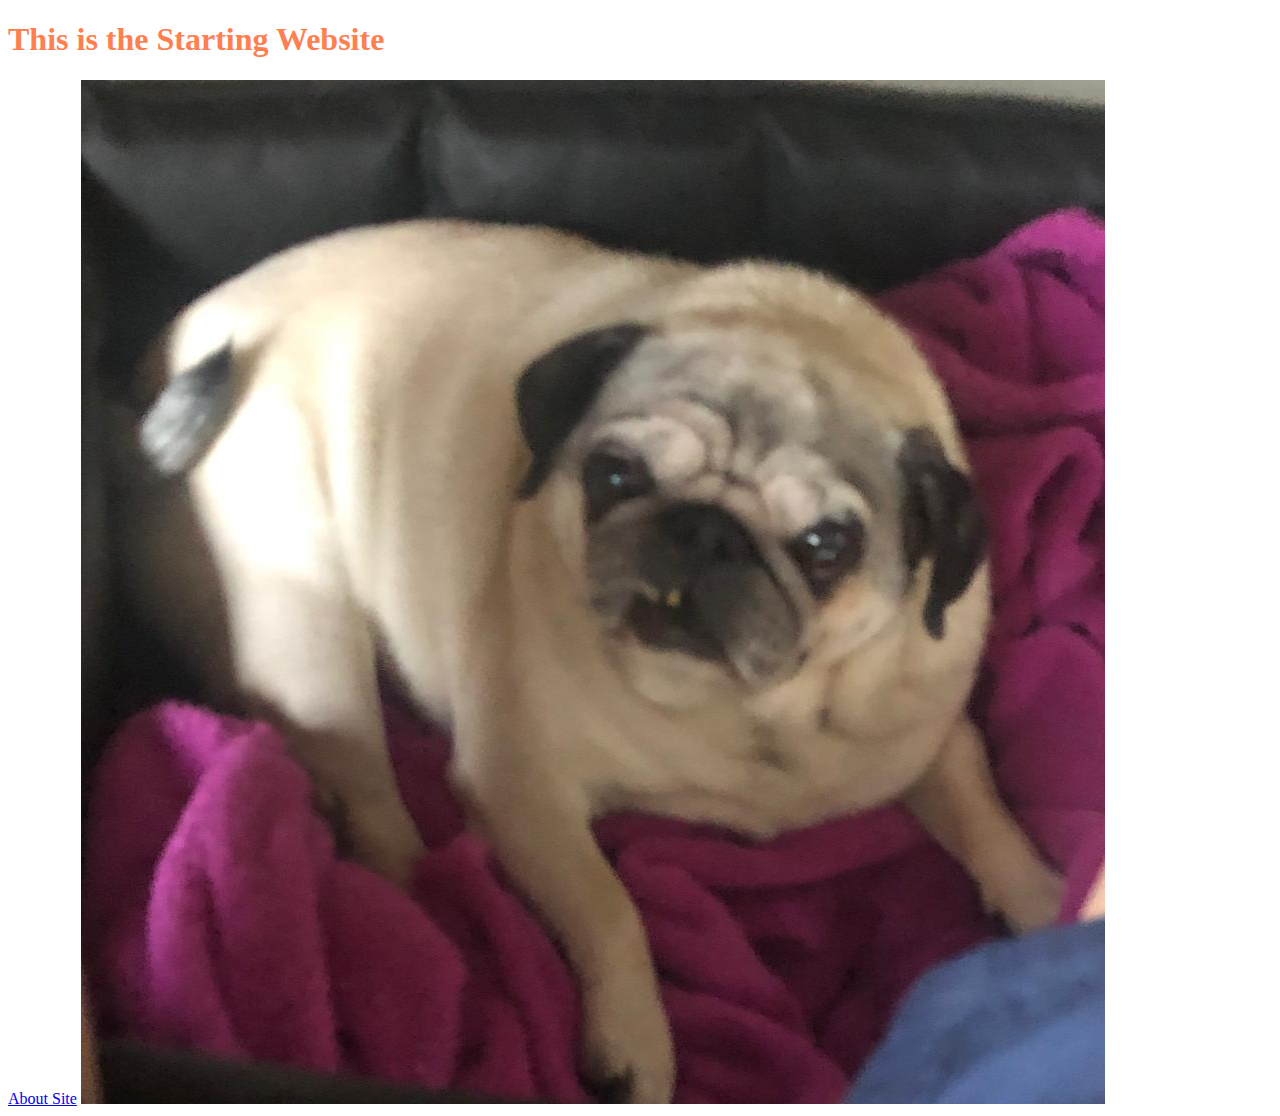
<file: Index.html>
<!DOCTYPE html>
<html lang="en">

<head>
    <meta charset="UTF-8">
    <meta http-equiv="X-UA-Compatible" content="IE=edge">
    <meta name="viewport" content="width=device-width, initial-scale=1.0">
    <title>Nelly`s Home</title>
    <link rel="stylesheet" href="Style.css">
</head>

<body>
    <h1>This is the Starting Website </h1>
    <a href="About.html">About Site</a>
    <img src="Images\Nelly lugt dich an.jpeg" alt="My Pug Nelly">
</body>

</html>
</file>
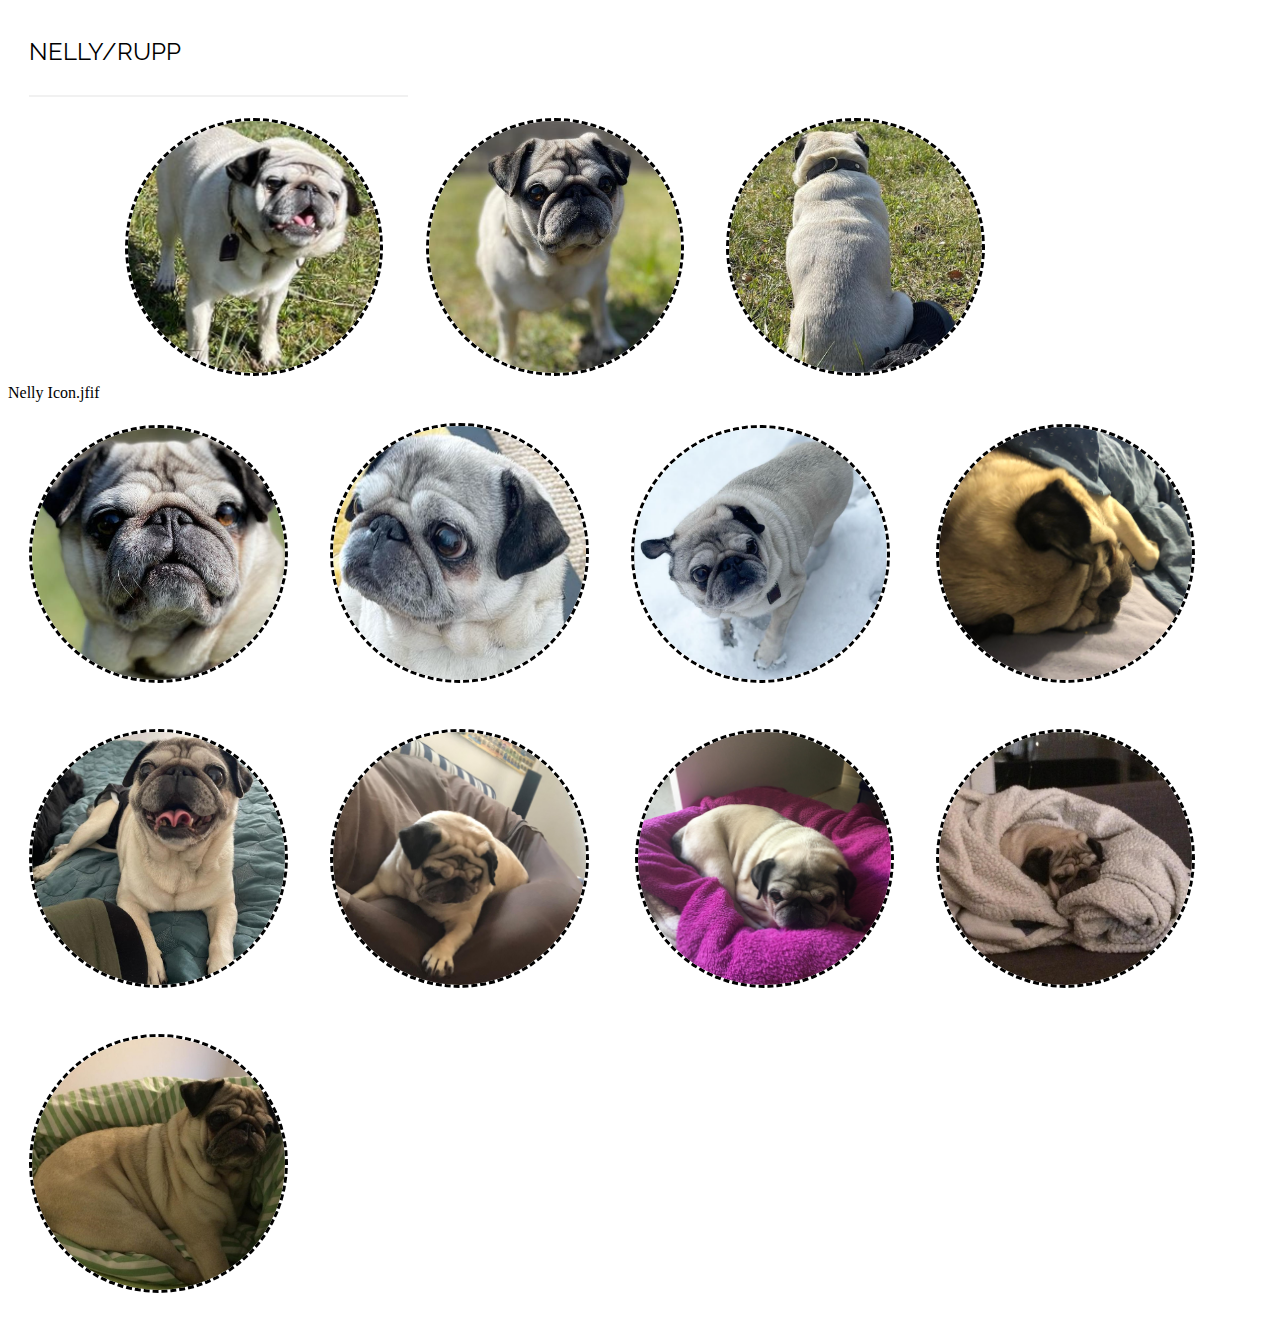
<file: index.html>
<!DOCTYPE html>
<html>

<head>
    <title>Nelly`s Home</title>
    <link href="https://fonts.googleapis.com/css2?family=Raleway:wght@800&display=swap" rel="stylesheet">
    <link rel="stylesheet" href="style.css">
    <link rel="icon" type= "image/png"href="Image/favicon.png">
   
</head>

<body>
    
    <nav>Nelly/Rupp</nav>
Nelly Icon.jfif
    <!-- Insta Nelly bilder -->
    <img src="Image/Nelly Gesicht .png"><img
        src="Image/Nelly Insta 2.png"><img
        src="Image/Nelly insta 3.png">

    
    <img src="Image/Nelly Insta 4.png"><img
        src="Image/Nelly insta 5.png"><img
        src="Image/Nelly insta 6.png">

    <!-- Nelly bett -->
    <img src="Image/Nelly auf Bett.jpeg"><img
        src="Image/Nelly Happy .jpeg"><img
        src="Image/Sitzsatz.jpeg">

    <img src="Image/Bett Nelly 1.jpeg"><img 
    src="Image/Bett Nelly 2 .jpeg"><img 
    src="Image/Bett Nelly 3.jpeg">


    <!-- All Photos Licensed Under Creative Commons 2.0 -->
    <!-- https://creativecommons.org/licenses/by/2.0/legalcode  -->

</body>

</html>
</file>
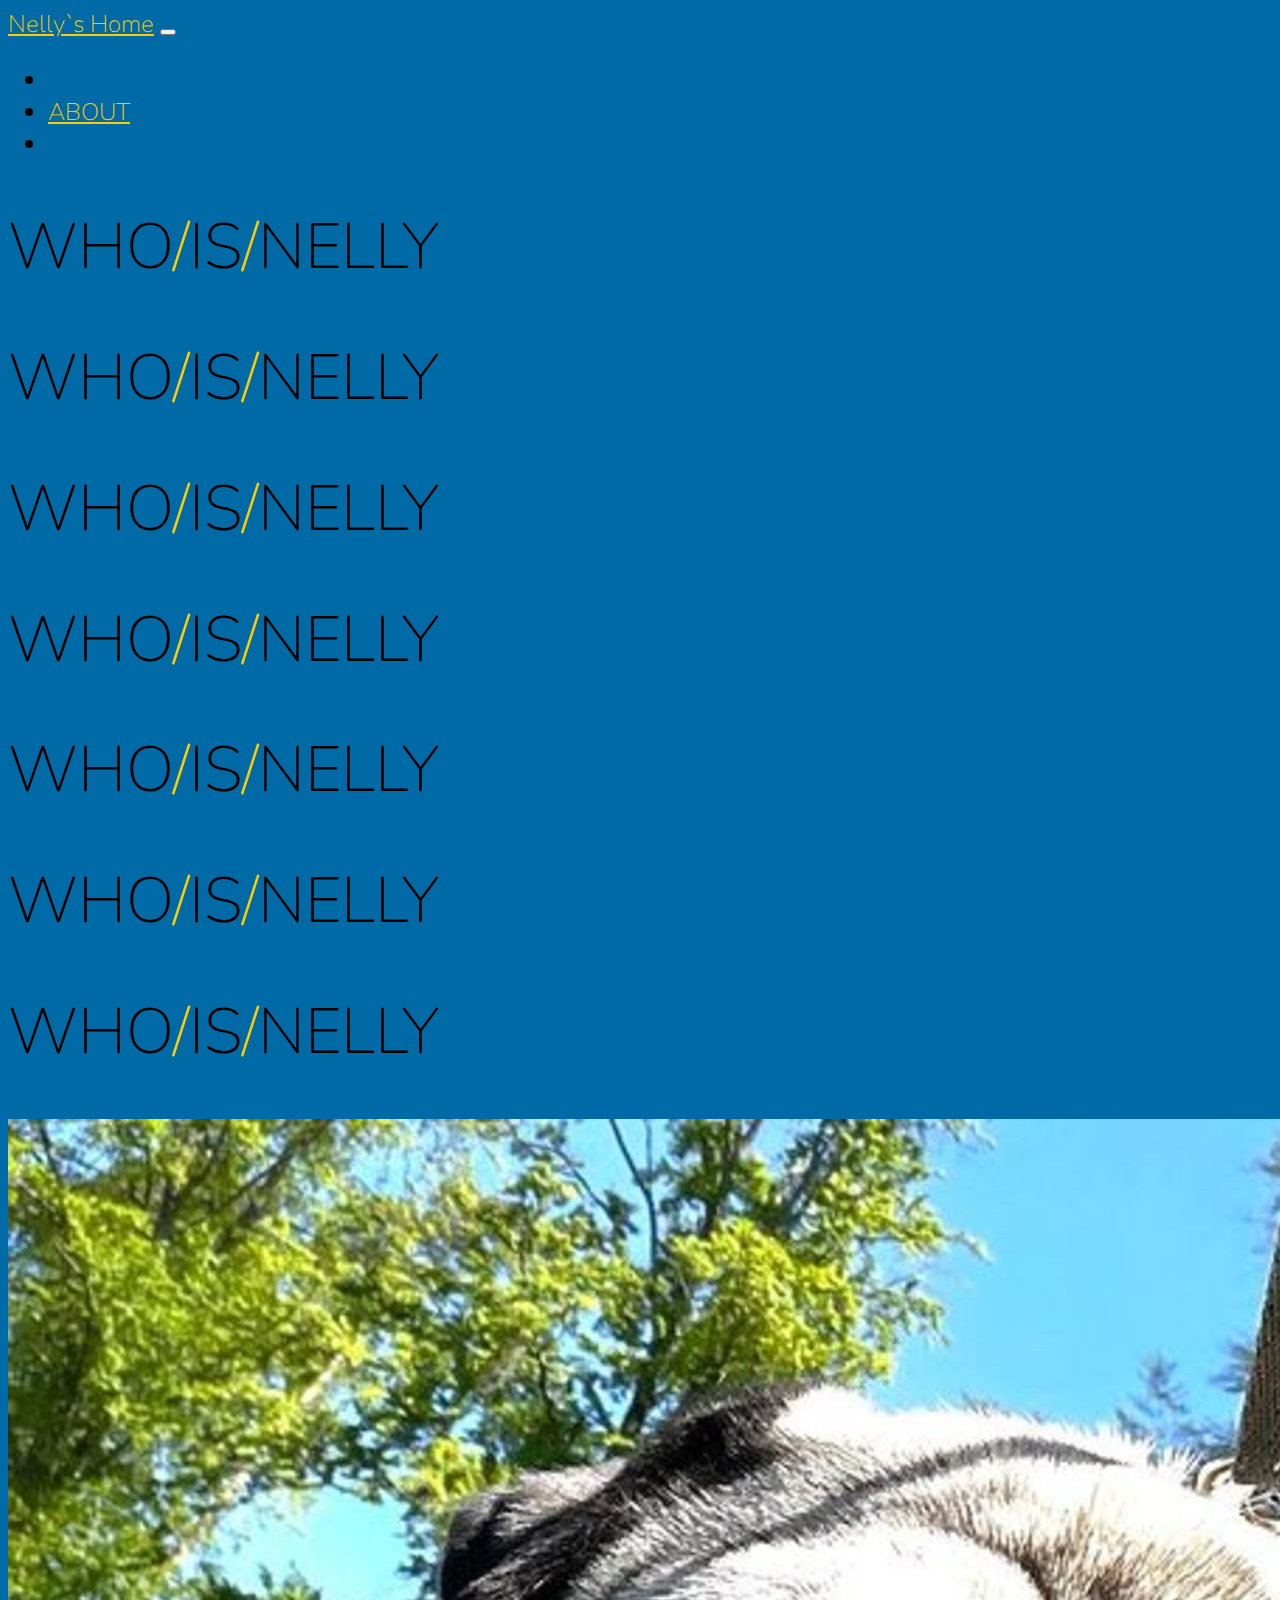
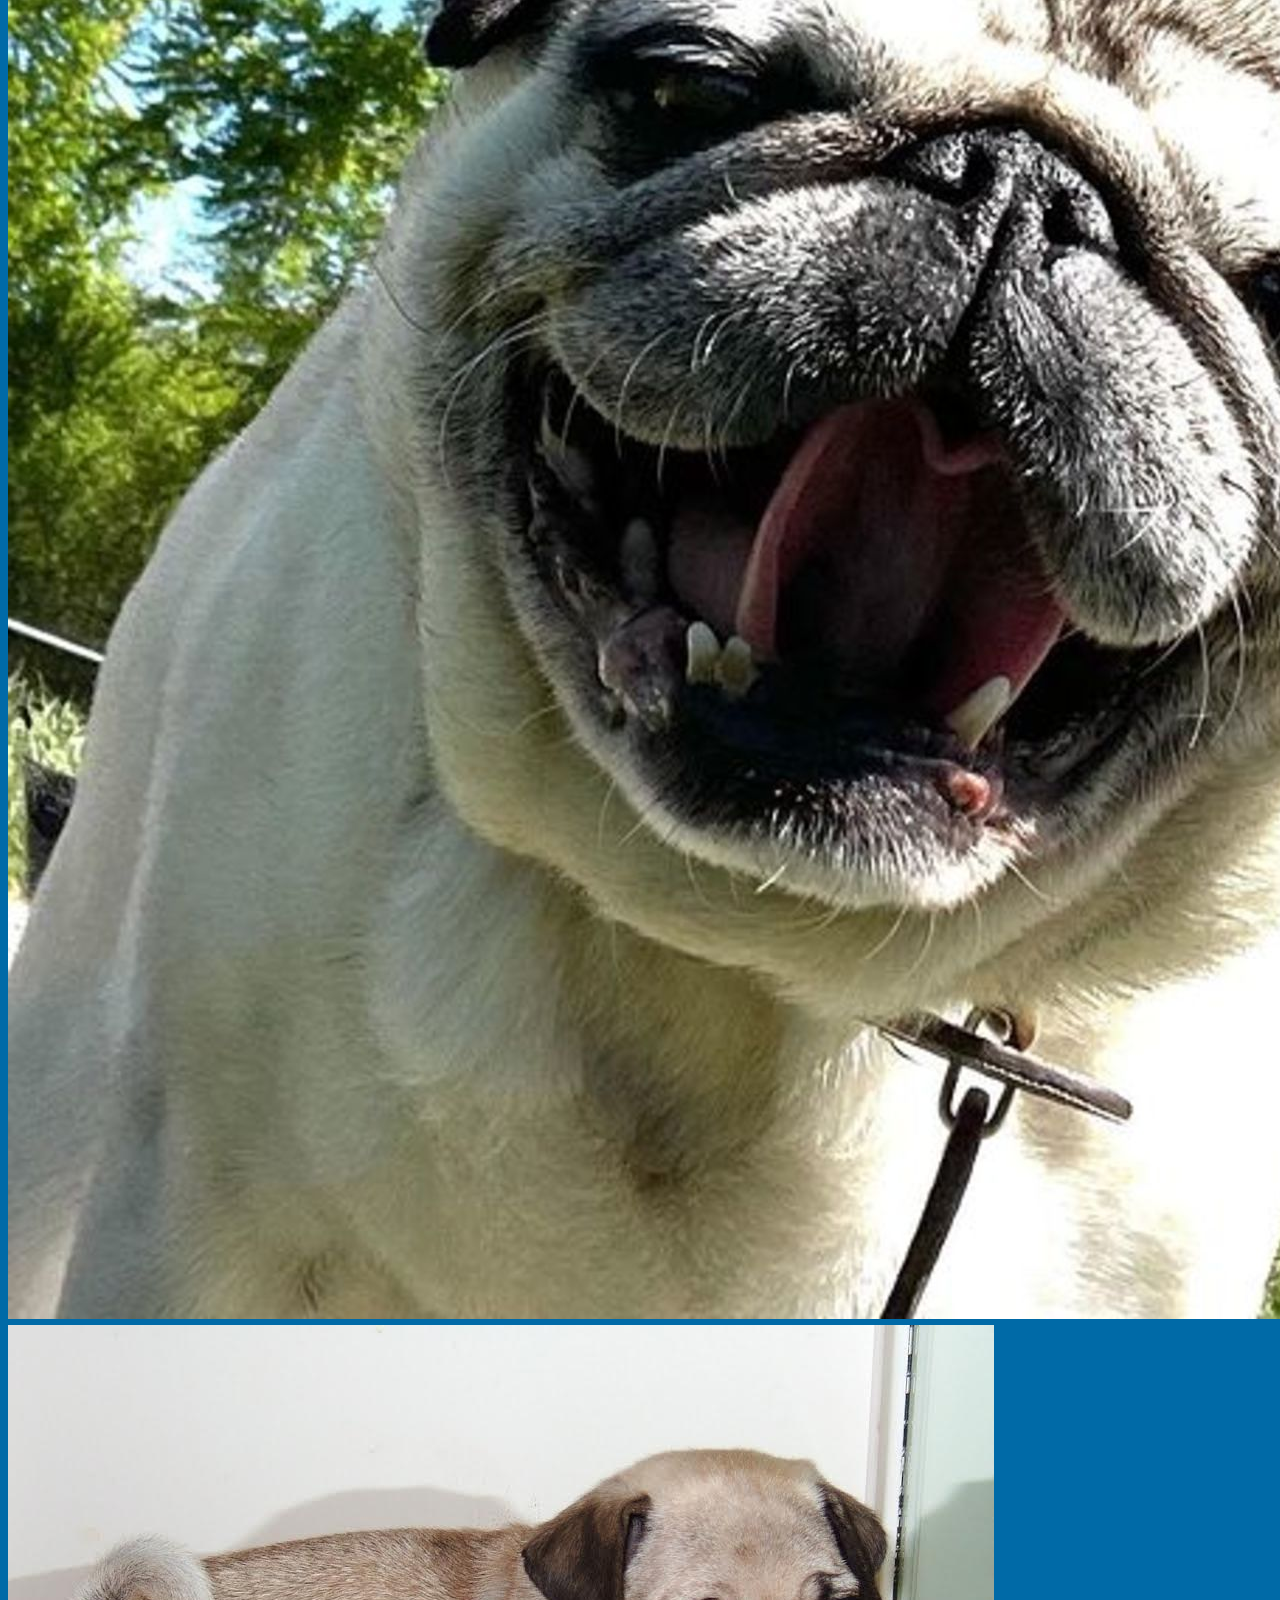
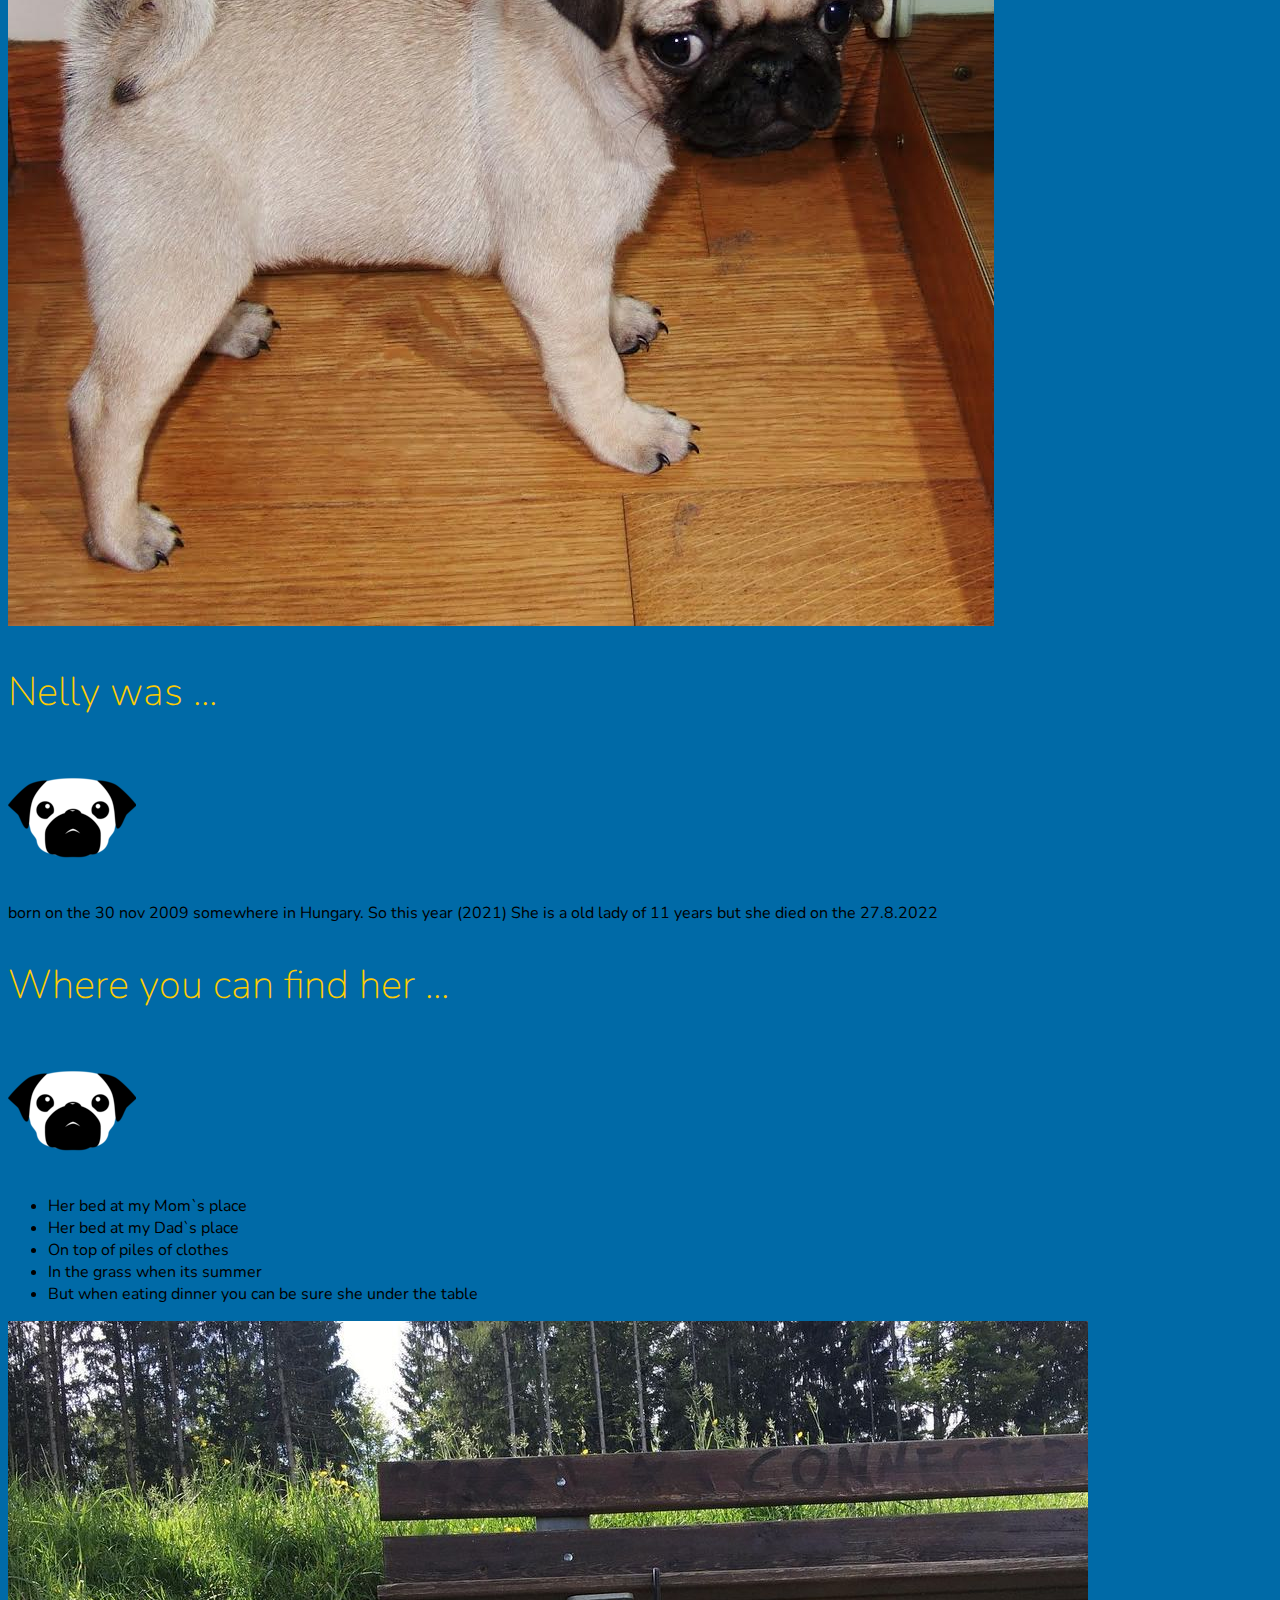
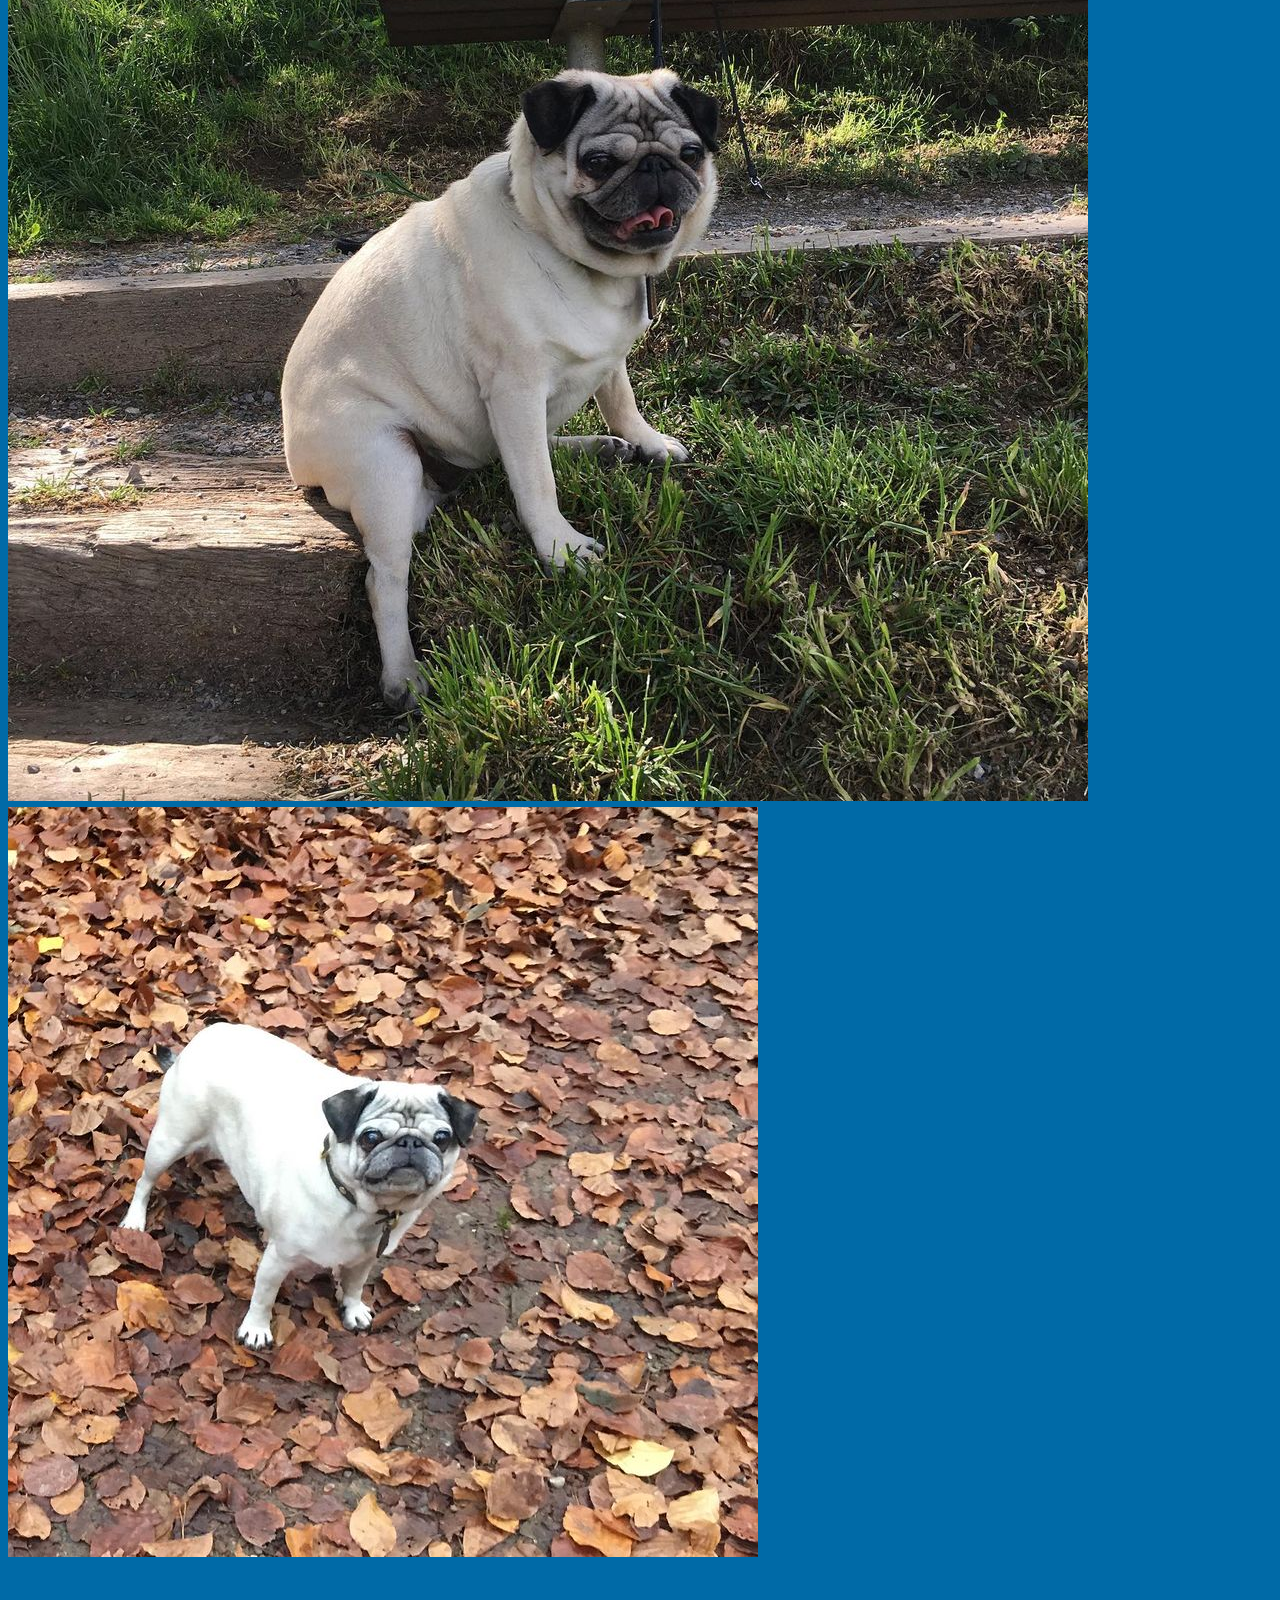
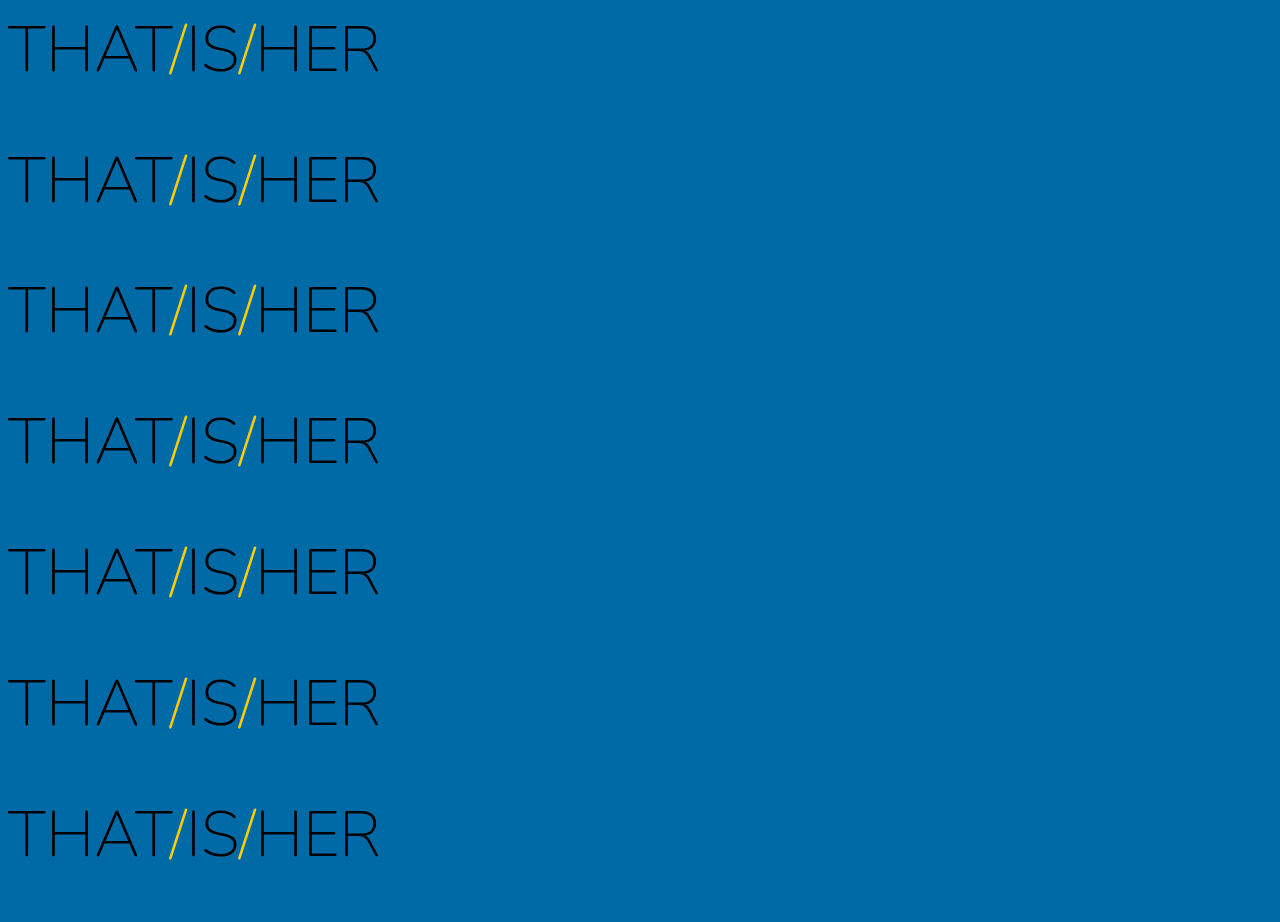
<file: about.html>
<!doctype html>
<html lang="en">

<head>
    <meta charset="utf-8">
    <meta name="viewport" content="width=device-width, initial-scale=1, shrink-to-fit=no">

    <link href="https://fonts.googleapis.com/css?family=Nunito:200,300,400,700" rel="stylesheet">

    <link rel="stylesheet" href="https://stackpath.bootstrapcdn.com/bootstrap/4.1.3/css/bootstrap.min.css" integrity="sha384-MCw98/SFnGE8fJT3GXwEOngsV7Zt27NXFoaoApmYm81iuXoPkFOJwJ8ERdknLPMO" crossorigin="anonymous">

    <link rel="stylesheet" href="app.css">

    <link rel="icon" type="image/png" href="imgs/Nelly funny lol.jpg">

    <title>Nelly`s Home</title>
</head>

<body>
    <nav id="mainNavbar" class="navbar navbar-dark navbar-expand-md py-0 fixed-top">
        <a href="#" class="navbar-brand">Nelly`s Home</a>
        <button class="navbar-toggler" data-toggle="collapse" data-target="#navLinks" aria-label="Toggle navigation">
            <span class="navbar-toggler-icon"></span>
        </button>
        <div class="collapse navbar-collapse" id="navLinks">
            <ul class="navbar-nav">
                <li class="nav-item">
                    <a href="index.html" class="nav-link">HOME</a>
                </li>
                <li class="nav-item">
                    <a href="about.html" class="nav-linkk">ABOUT</a>
                </li>
                <li class="nav-item">
                    <a href="Tic-tac-toe.html" class="nav-link">TIC-TAC-TOE</a>
                </li>
            </ul>
        </div>
    </nav>

    <section class="container-fluid px-0">
        <div class="row align-items-center">
            <div class="col-lg-6">
                <div id="headingGroup" class="text-white text-center  d-lg-block mt-5">
                    <h1 class="">WHO<span>/</span>IS<span>/</span>NELLY</h1>
                    <h1 class="">WHO<span>/</span>IS<span>/</span>NELLY</h1>
                    <h1 class="">WHO<span>/</span>IS<span>/</span>NELLY</h1>
                    <h1 class="">WHO<span>/</span>IS<span>/</span>NELLY</h1>
                    <h1 class="">WHO<span>/</span>IS<span>/</span>NELLY</h1>
                    <h1 class="">WHO<span>/</span>IS<span>/</span>NELLY</h1>
                    <h1 class="">WHO<span>/</span>IS<span>/</span>NELLY</h1>
                </div>
            </div>
            <div class="col-lg-6">
                <img class="img-fluid" src="imgs/nelly face lol.jpg" alt="">
            </div>
        </div>
    </section>

    <section class="container-fluid px-0">
        <div class="row align-items-center content">
            <div class="col-md-6 order-2 order-md-1">
                <img src="imgs/1.jpg" alt="" class="img-fluid">
            </div>
            <div class="col-md-6 text-center order-1 order-md-2">
                <div class="row justify-content-center">
                    <div class="col-10 col-lg-8 blurb mb-5 mb-md-0">
                        <h2>Nelly was ...</h2>
                        <img src="imgs/external-content.duckduckgo.png" alt="" class="d-none d-lg-inline">
                        <p class="lead"> born on the 30 nov 2009 somewhere in Hungary. So this year (2021) She is a old lady of 11 years but she died on the 27.8.2022</p>
                    </div>
                </div>
            </div>
        </div>
        <div class="row align-items-center content">
            <div class="col-md-6 text-center">
                <div class="row justify-content-center">
                    <div class="col-10 col-lg-8 blurb mb-5 mb-md-0">
                        <h2>Where you can find her ...</h2>
                        <img src="imgs/external-content.duckduckgo.png" alt="" class="d-none d-lg-inline image-fluid">
                        <ul class="lead">
                            <li>Her bed at my Mom`s place</li>
                            <li>Her bed at my Dad`s place</li>
                            <li>On top of piles of clothes </li>
                            <li>In the grass when its summer</li>
                            <li>But when eating dinner you can be sure she under the table</li>
                        </ul>
                    </div>
                </div>
            </div>
            <div class="col-md-6">
                <img src="imgs/Nelly elgant sitzen .jpg" alt="" class="img-fluid">
            </div>
        </div>
        <div class="row align-items-center content">
            <div class="col-md-6 order-2 order-md-1">
                <img src="imgs/Nelly blätter.jpg" alt="" class="img-fluid">
            </div>
            <div class="col-md-6 text-center order-1 order-md-2">
                <div class="row justify-content-center">
                    <div id="headingGroup" class="text-white text-center  d-lg-block mt-5">
                        <h1 class="">THAT<span>/</span>IS<span>/</span>HER</h1>
                        <h1 class="">THAT<span>/</span>IS<span>/</span>HER</h1>
                        <h1 class="">THAT<span>/</span>IS<span>/</span>HER</h1>
                        <h1 class="">THAT<span>/</span>IS<span>/</span>HER</h1>
                        <h1 class="">THAT<span>/</span>IS<span>/</span>HER</h1>
                        <h1 class="">THAT<span>/</span>IS<span>/</span>HER</h1>
                        <h1 class="">THAT<span>/</span>IS<span>/</span>HER</h1>
                    </div>
                </div>
            </div>
        </div>

    </section>
    <!-- Optional JavaScript -->
    <!-- jQuery first, then Popper.js, then Bootstrap JS -->
    <script src="https://code.jquery.com/jquery-3.3.1.slim.min.js" integrity="sha384-q8i/X+965DzO0rT7abK41JStQIAqVgRVzpbzo5smXKp4YfRvH+8abtTE1Pi6jizo" crossorigin="anonymous"></script>
    <script src="https://cdnjs.cloudflare.com/ajax/libs/popper.js/1.14.3/umd/popper.min.js" integrity="sha384-ZMP7rVo3mIykV+2+9J3UJ46jBk0WLaUAdn689aCwoqbBJiSnjAK/l8WvCWPIPm49" crossorigin="anonymous"></script>
    <script src="https://stackpath.bootstrapcdn.com/bootstrap/4.1.3/js/bootstrap.min.js" integrity="sha384-ChfqqxuZUCnJSK3+MXmPNIyE6ZbWh2IMqE241rYiqJxyMiZ6OW/JmZQ5stwEULTy" crossorigin="anonymous"></script>

    <script>
        $(function() {
            $(document).scroll(function() {
                var $nav = $("#mainNavbar");
                $nav.toggleClass("scrolled", $(this).scrollTop() > $nav.height());
            });
        });
    </script>
</body>

</html>
</file>
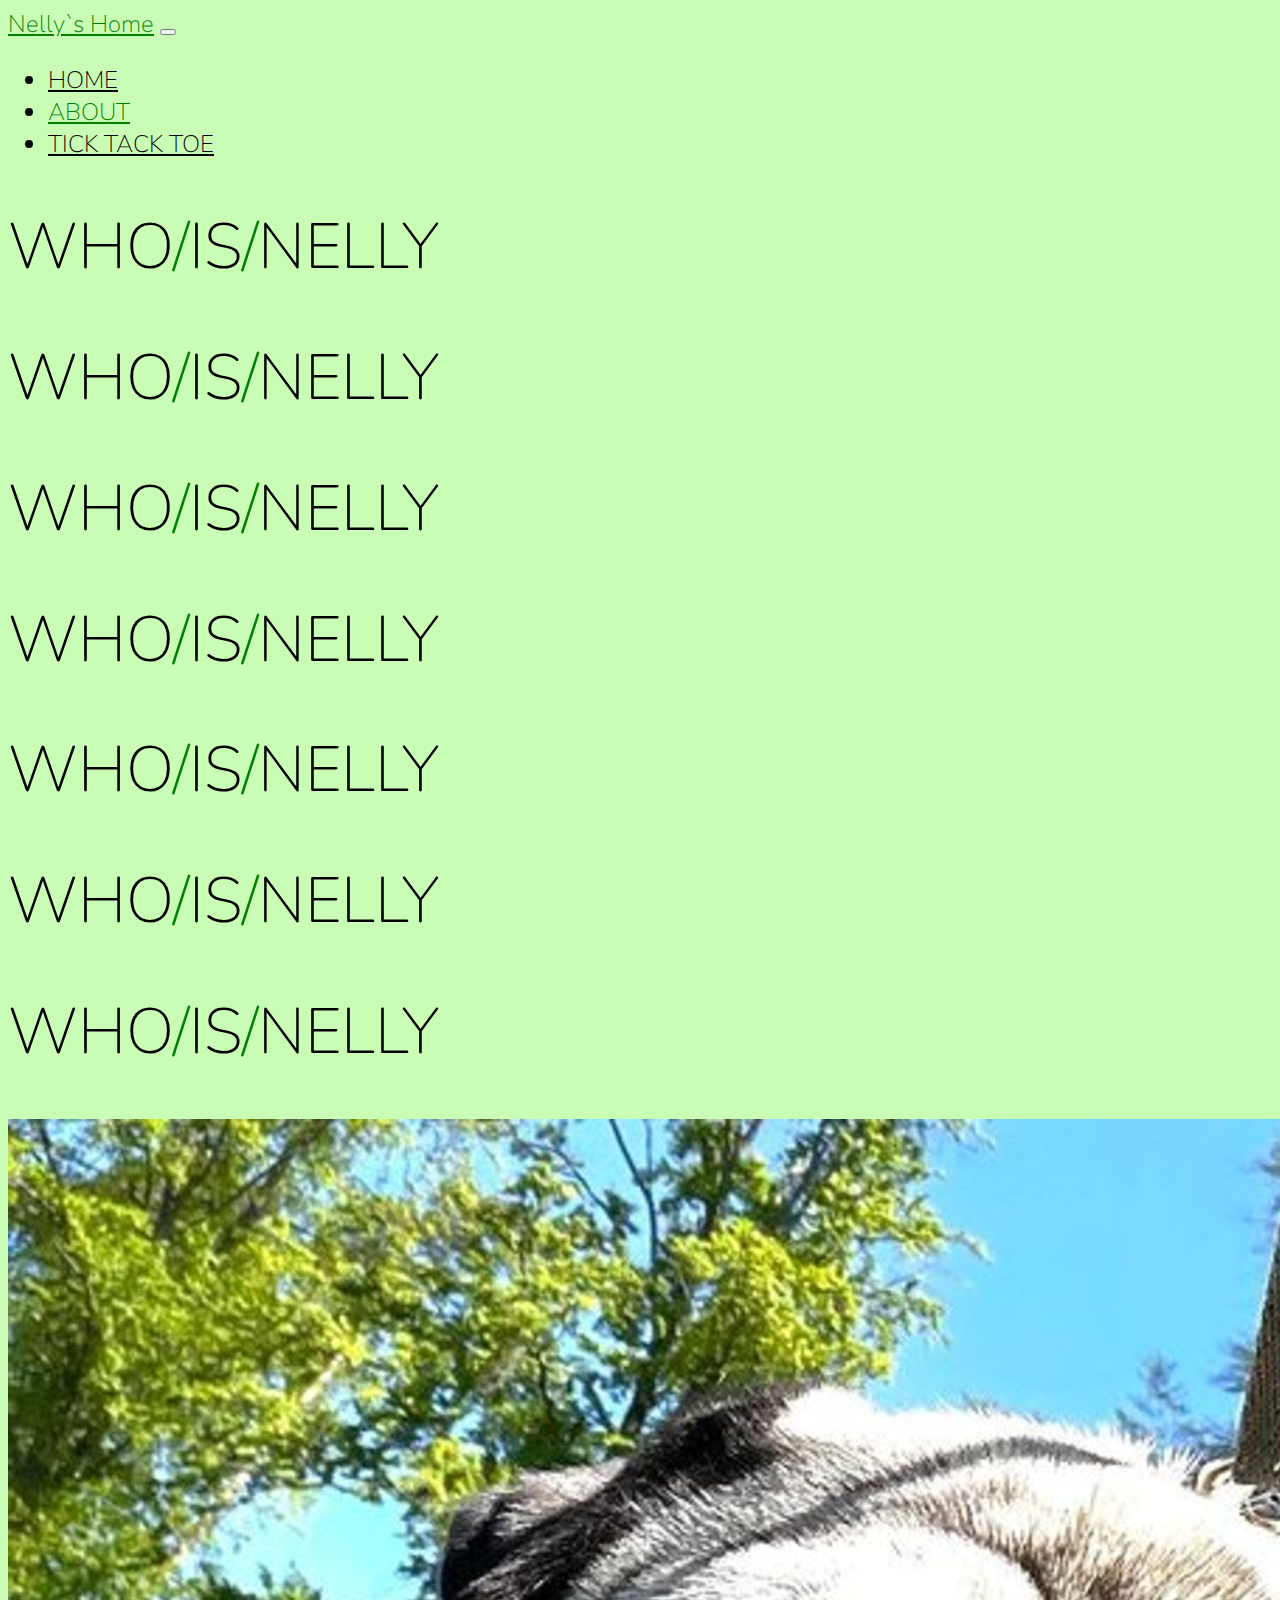
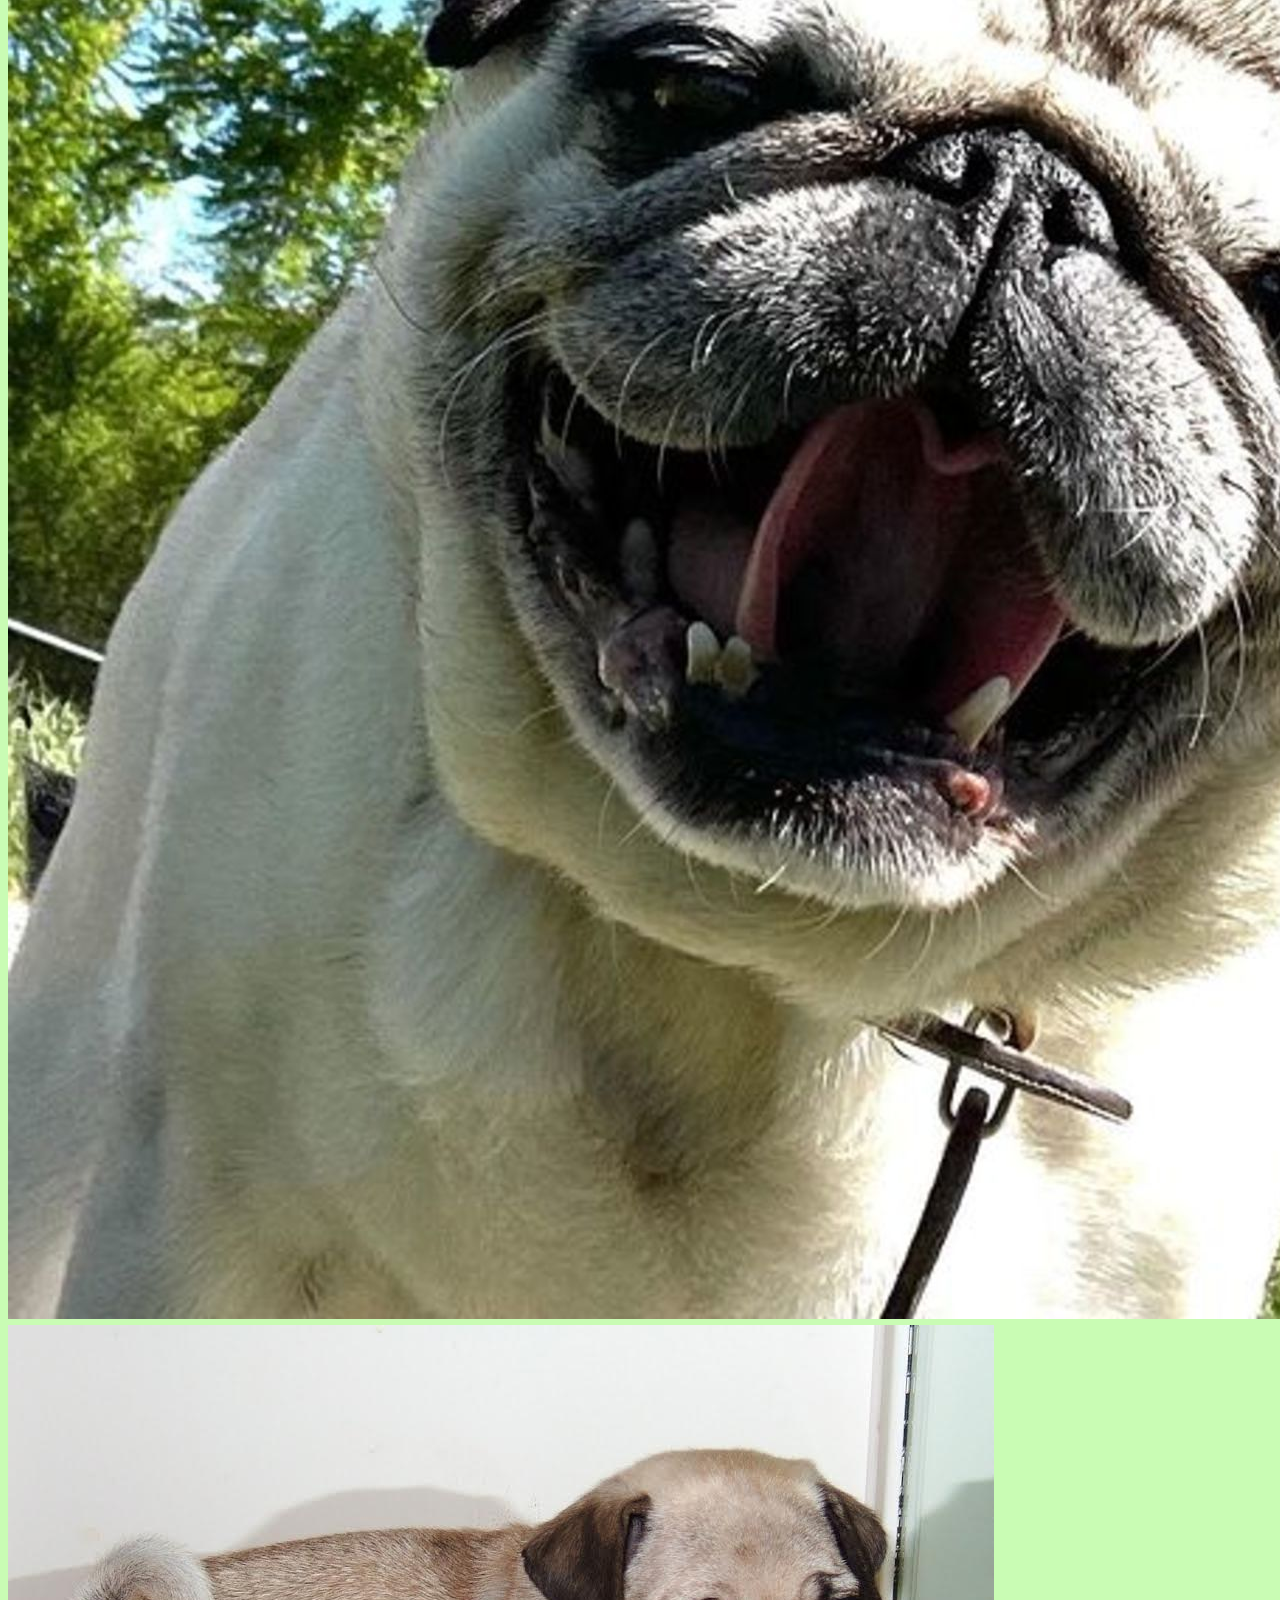
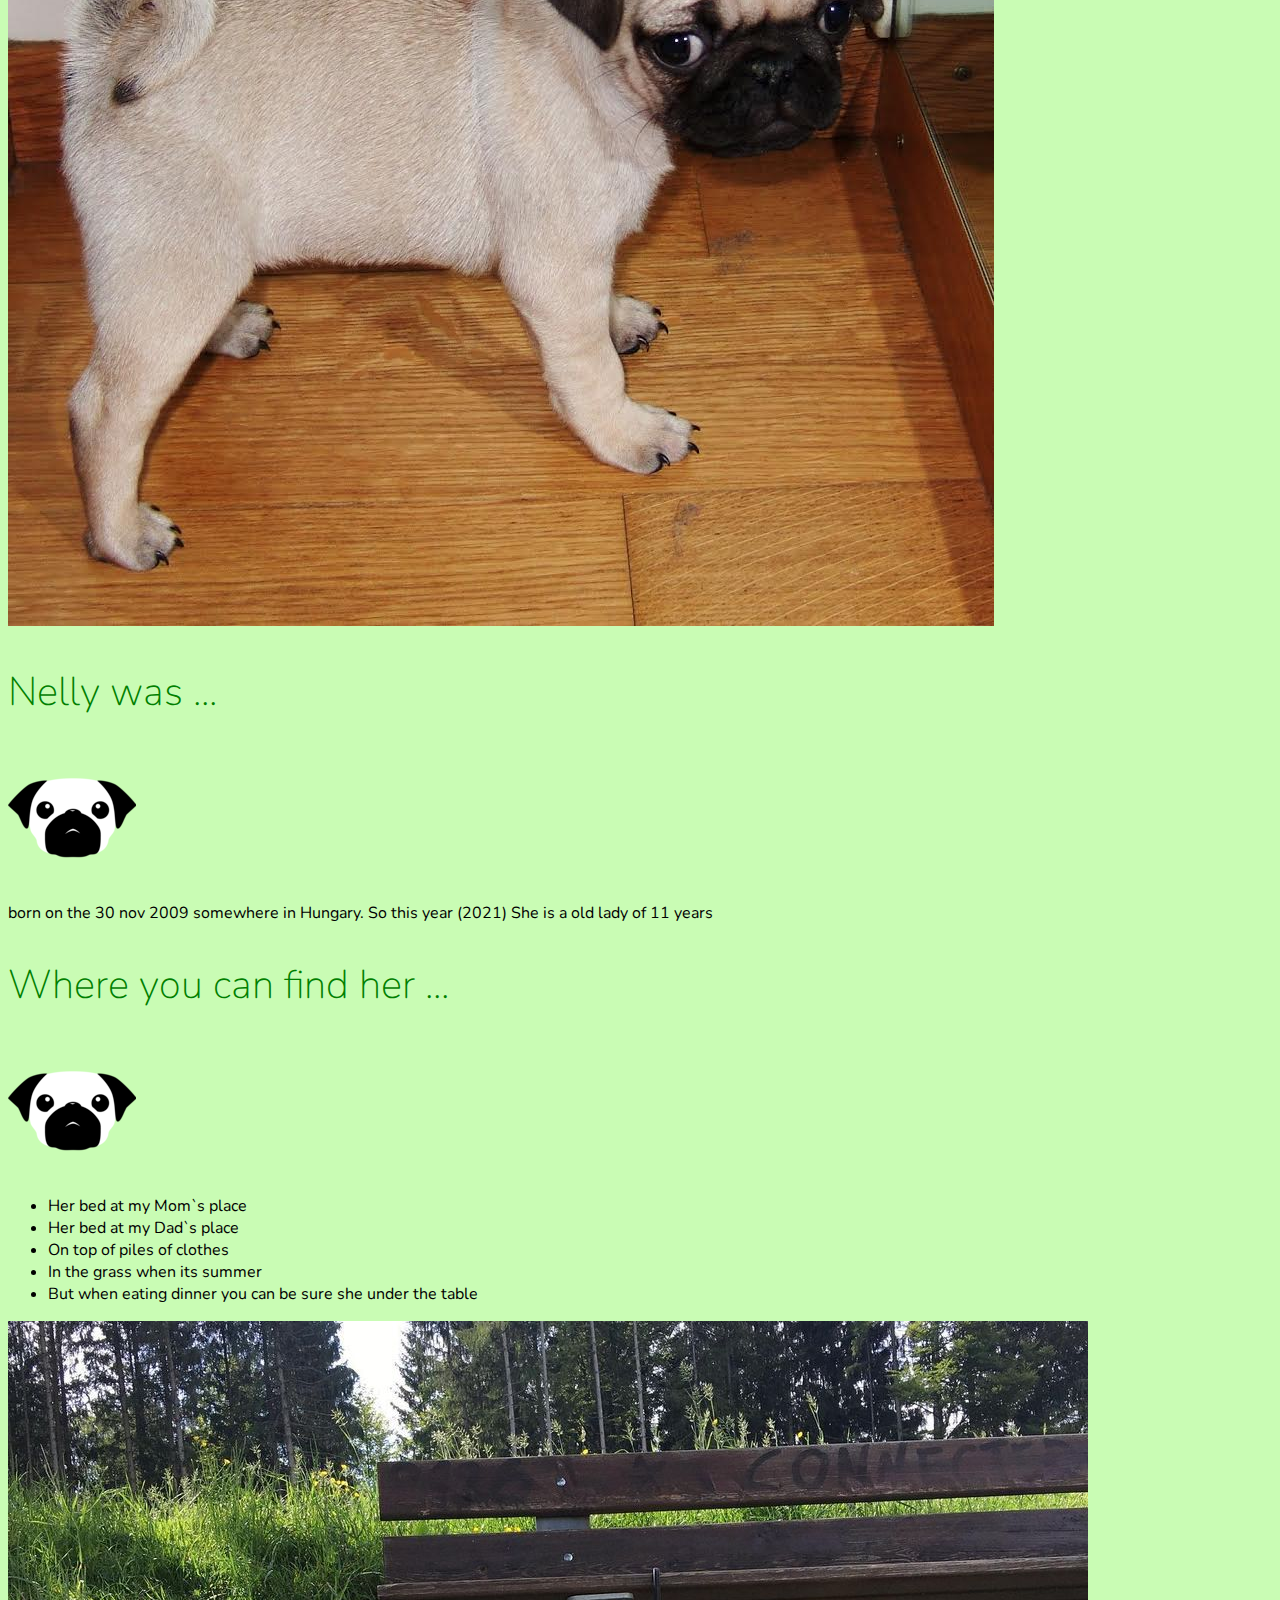
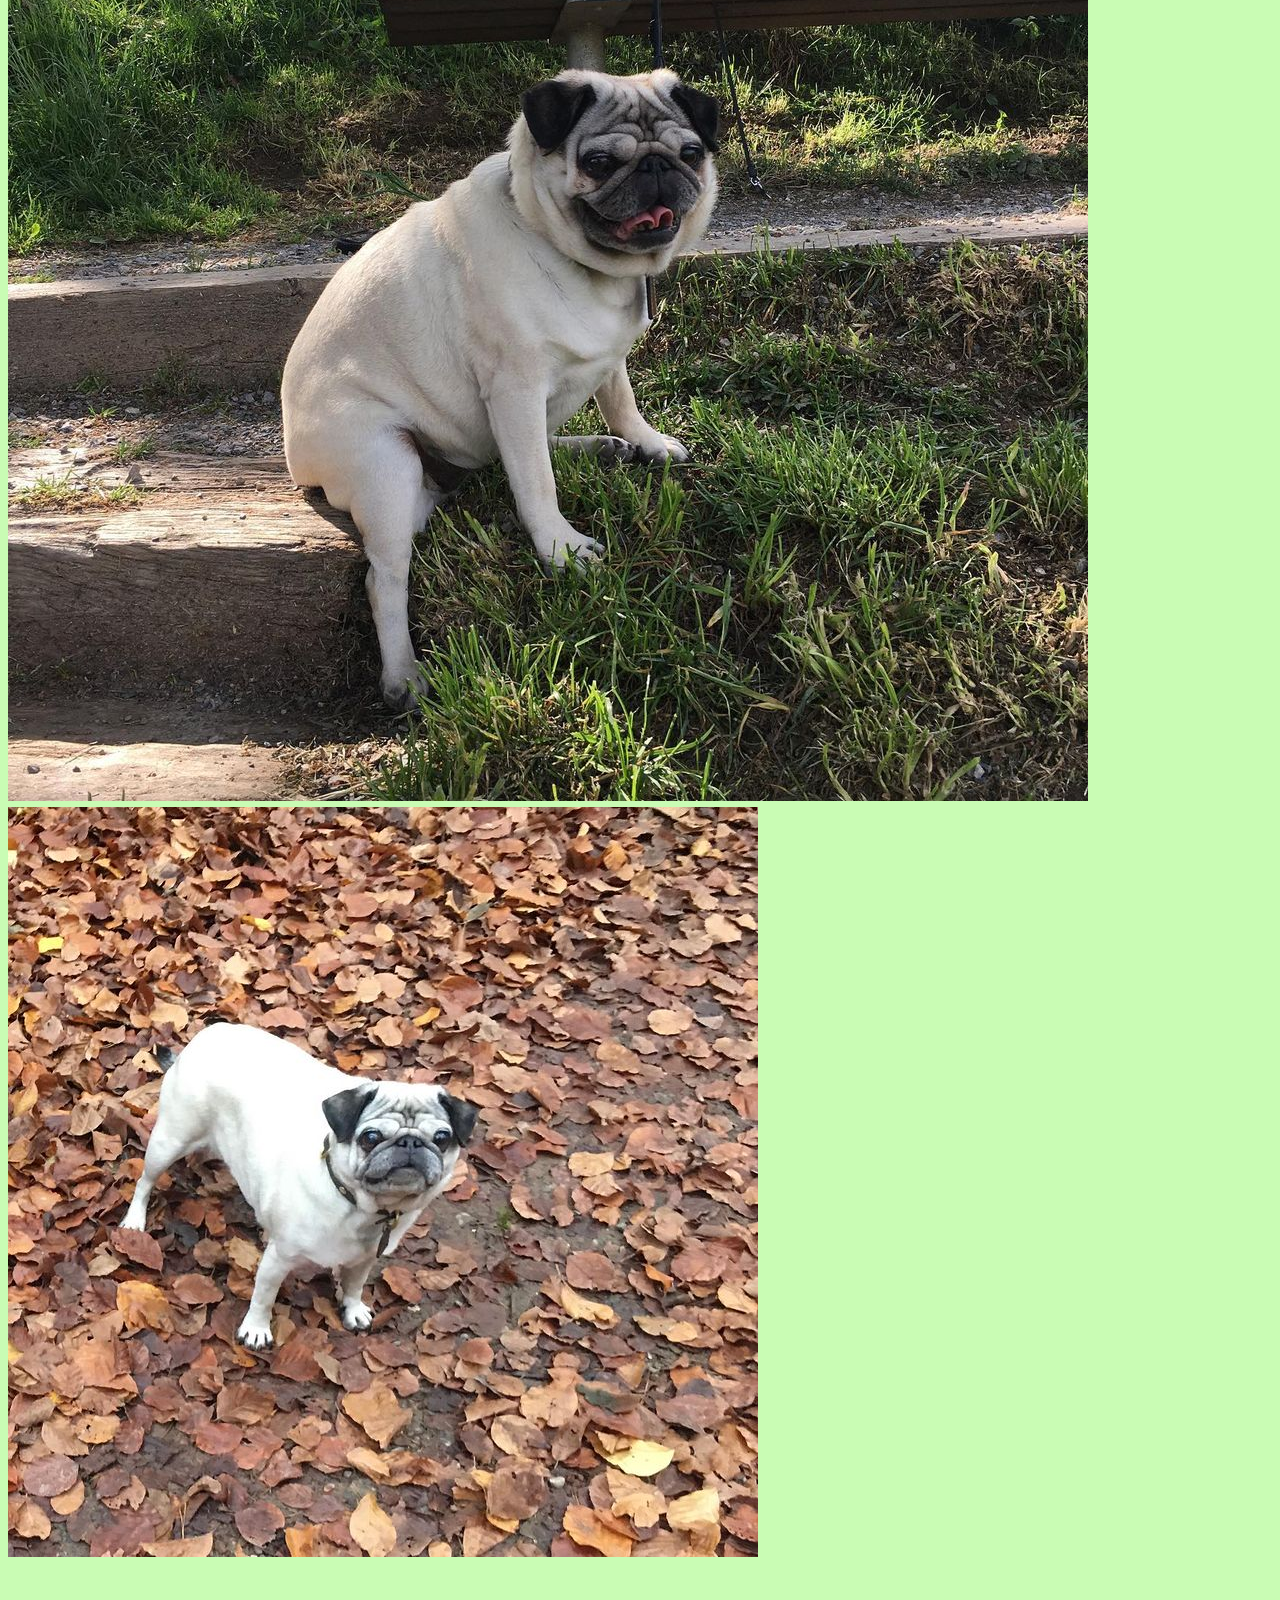
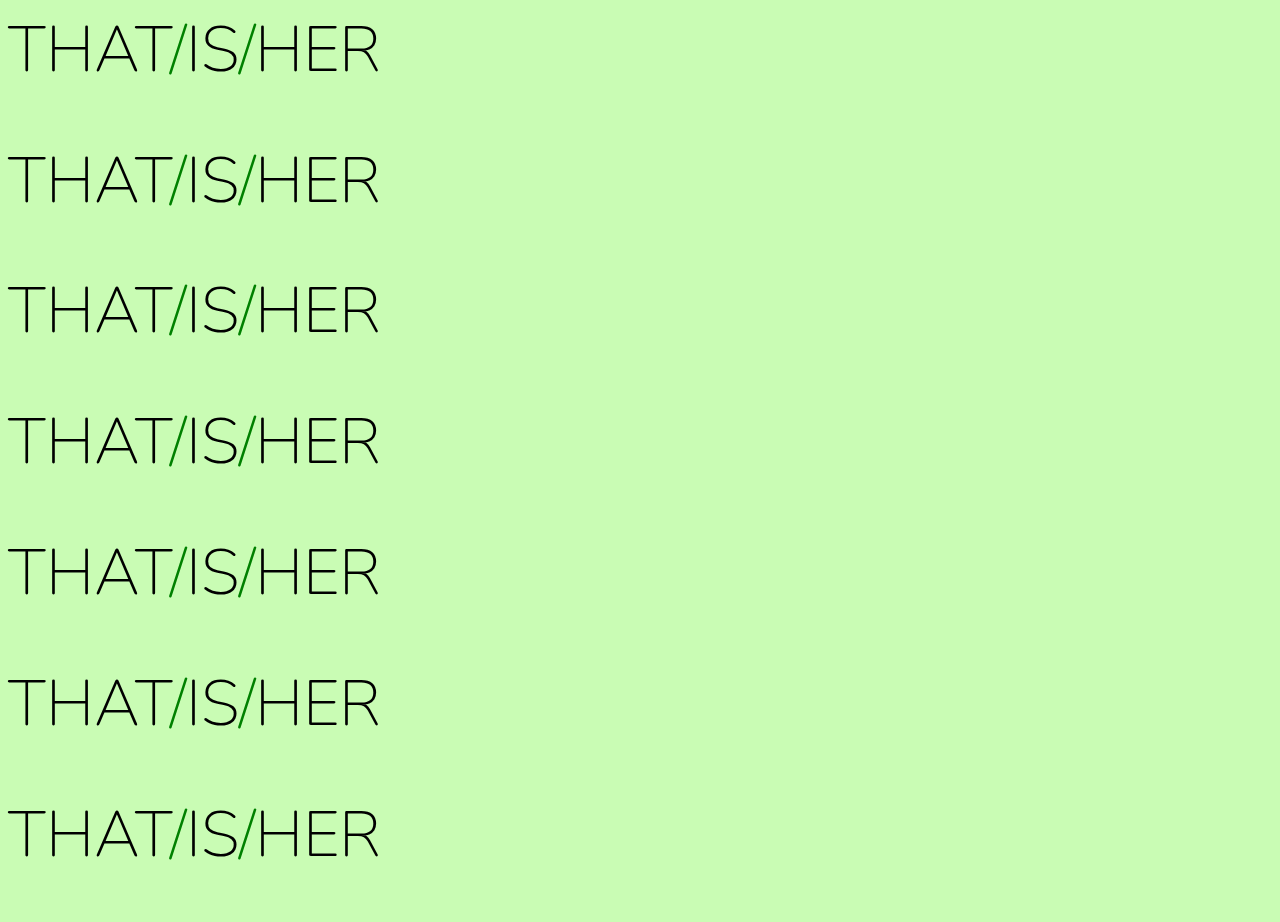
<file: Website/about.html>
<!doctype html>
<html lang="en">

<head>
    <meta charset="utf-8">
    <meta name="viewport" content="width=device-width, initial-scale=1, shrink-to-fit=no">

    <link href="https://fonts.googleapis.com/css?family=Nunito:200,300,400,700" rel="stylesheet">

    <link rel="stylesheet" href="https://stackpath.bootstrapcdn.com/bootstrap/4.1.3/css/bootstrap.min.css" integrity="sha384-MCw98/SFnGE8fJT3GXwEOngsV7Zt27NXFoaoApmYm81iuXoPkFOJwJ8ERdknLPMO" crossorigin="anonymous">

    <link rel="stylesheet" href="app.css">

    <link rel="icon" type="image/png" href="imgs/Nelly funny lol.jpg">

    <title>Nelly`s Home</title>
</head>

<body>
    <nav id="mainNavbar" class="navbar navbar-dark navbar-expand-md py-0 fixed-top">
        <a href="#" class="navbar-brand">Nelly`s Home</a>
        <button class="navbar-toggler" data-toggle="collapse" data-target="#navLinks" aria-label="Toggle navigation">
            <span class="navbar-toggler-icon"></span>
        </button>
        <div class="collapse navbar-collapse" id="navLinks">
            <ul class="navbar-nav">
                <li class="nav-item">
                    <a href="index.html" class="nav-link">HOME</a>
                </li>
                <li class="nav-item">
                    <a href="about.html" class="nav-linkk">ABOUT</a>
                </li>
                <li class="nav-item">
                    <a href="Tic-tac-toe.html" class="nav-link">TICK TACK TOE</a>
                </li>
            </ul>
        </div>
    </nav>

    <section class="container-fluid px-0">
        <div class="row align-items-center">
            <div class="col-lg-6">
                <div id="headingGroup" class="text-white text-center  d-lg-block mt-5">
                    <h1 class="">WHO<span>/</span>IS<span>/</span>NELLY</h1>
                    <h1 class="">WHO<span>/</span>IS<span>/</span>NELLY</h1>
                    <h1 class="">WHO<span>/</span>IS<span>/</span>NELLY</h1>
                    <h1 class="">WHO<span>/</span>IS<span>/</span>NELLY</h1>
                    <h1 class="">WHO<span>/</span>IS<span>/</span>NELLY</h1>
                    <h1 class="">WHO<span>/</span>IS<span>/</span>NELLY</h1>
                    <h1 class="">WHO<span>/</span>IS<span>/</span>NELLY</h1>
                </div>
            </div>
            <div class="col-lg-6">
                <img class="img-fluid" src="imgs/nelly face lol.jpg" alt="">
            </div>
        </div>
    </section>

    <section class="container-fluid px-0">
        <div class="row align-items-center content">
            <div class="col-md-6 order-2 order-md-1">
                <img src="imgs/1.jpg" alt="" class="img-fluid">
            </div>
            <div class="col-md-6 text-center order-1 order-md-2">
                <div class="row justify-content-center">
                    <div class="col-10 col-lg-8 blurb mb-5 mb-md-0">
                        <h2>Nelly was ...</h2>
                        <img src="imgs/external-content.duckduckgo.png" alt="" class="d-none d-lg-inline">
                        <p class="lead"> born on the 30 nov 2009 somewhere in Hungary. So this year (2021) She is a old lady of 11 years</p>
                    </div>
                </div>
            </div>
        </div>
        <div class="row align-items-center content">
            <div class="col-md-6 text-center">
                <div class="row justify-content-center">
                    <div class="col-10 col-lg-8 blurb mb-5 mb-md-0">
                        <h2>Where you can find her ...</h2>
                        <img src="imgs/external-content.duckduckgo.png" alt="" class="d-none d-lg-inline image-fluid">
                        <ul class="lead">
                            <li>Her bed at my Mom`s place</li>
                            <li>Her bed at my Dad`s place</li>
                            <li>On top of piles of clothes </li>
                            <li>In the grass when its summer</li>
                            <li>But when eating dinner you can be sure she under the table</li>
                        </ul>
                    </div>
                </div>
            </div>
            <div class="col-md-6">
                <img src="imgs/Nelly elgant sitzen .jpg" alt="" class="img-fluid">
            </div>
        </div>
        <div class="row align-items-center content">
            <div class="col-md-6 order-2 order-md-1">
                <img src="imgs/Nelly blätter.jpg" alt="" class="img-fluid">
            </div>
            <div class="col-md-6 text-center order-1 order-md-2">
                <div class="row justify-content-center">
                    <div id="headingGroup" class="text-white text-center  d-lg-block mt-5">
                        <h1 class="">THAT<span>/</span>IS<span>/</span>HER</h1>
                        <h1 class="">THAT<span>/</span>IS<span>/</span>HER</h1>
                        <h1 class="">THAT<span>/</span>IS<span>/</span>HER</h1>
                        <h1 class="">THAT<span>/</span>IS<span>/</span>HER</h1>
                        <h1 class="">THAT<span>/</span>IS<span>/</span>HER</h1>
                        <h1 class="">THAT<span>/</span>IS<span>/</span>HER</h1>
                        <h1 class="">THAT<span>/</span>IS<span>/</span>HER</h1>
                    </div>
                </div>
            </div>
        </div>

    </section>
    <!-- Optional JavaScript -->
    <!-- jQuery first, then Popper.js, then Bootstrap JS -->
    <script src="https://code.jquery.com/jquery-3.3.1.slim.min.js" integrity="sha384-q8i/X+965DzO0rT7abK41JStQIAqVgRVzpbzo5smXKp4YfRvH+8abtTE1Pi6jizo" crossorigin="anonymous"></script>
    <script src="https://cdnjs.cloudflare.com/ajax/libs/popper.js/1.14.3/umd/popper.min.js" integrity="sha384-ZMP7rVo3mIykV+2+9J3UJ46jBk0WLaUAdn689aCwoqbBJiSnjAK/l8WvCWPIPm49" crossorigin="anonymous"></script>
    <script src="https://stackpath.bootstrapcdn.com/bootstrap/4.1.3/js/bootstrap.min.js" integrity="sha384-ChfqqxuZUCnJSK3+MXmPNIyE6ZbWh2IMqE241rYiqJxyMiZ6OW/JmZQ5stwEULTy" crossorigin="anonymous"></script>

    <script>
        $(function() {
            $(document).scroll(function() {
                var $nav = $("#mainNavbar");
                $nav.toggleClass("scrolled", $(this).scrollTop() > $nav.height());
            });
        });
    </script>
</body>

</html>
</file>
<file: Style.css>
h1
{
    color: coral;
}
</file>
<file: style.css>
img {
    width: 20%;
    /* margin: 1.6666666%; */
    margin: calc(10%/6);
    border-radius: 360%;
    border: dashed
}

nav {
    font-family: 'Raleway', sans-serif;
    font-size: 1.5em;
    text-transform: uppercase;
    border-bottom: 2px solid #f1f1f1;
    width: 30%;
    margin-left: calc(10%/6);
    padding: 1.2em 0;
}
body
{
    background-image: url(https://www.greenlawnfertilizing.com/wp-content/uploads/2018/02/green-grass.jpg);

}
</file>
<file: app.css>
body {
    background: #006AA7;
    font-family: "Nunito", sans-serif;
}

.blurb h2 {
    color: #FECC02;
    font-weight: 100;
    font-size: 2.5rem;
}

#mainNavbar {
    font-size: 1.5rem;
    font-weight: 100;
}

#mainNavbar .nav-link {
    color: #006AA7;
}

#mainNavbar .nav-linkk {
    color: #FECC02;
}

#mainNavbar .nav-link:hover {
    color: #FECC02;
}

#mainNavbar .navbar-brand {
    color: #FECC02;
    font-size: 1.5rem;
}

#headingGroup span {
    color: #FECC02;
}

#headingGroup h1 {
    font-weight: 100;
    font-size: 4rem;
}

.navbar.scrolled {
    background: #005281;
    transition: background 500ms;
}

@media (max-width: 1200px) {
    #headingGroup h1 {
        font-weight: 100;
        font-size: 3rem;
    }
    .blurb h2 {
        font-size: 2rem;
    }
}
</file>
<file: Website/app.css>
body {
    background: #c9fcb4;
    font-family: "Nunito", sans-serif;
}

.blurb h2 {
    color: #008000;
    font-weight: 100;
    font-size: 2.5rem;
}

#mainNavbar {
    font-size: 1.5rem;
    font-weight: 100;
}

#mainNavbar .nav-link {
    color: #000000;
}

#mainNavbar .nav-linkk {
    color: #008000;
}

#mainNavbar .nav-link:hover {
    color: #008000;
}

#mainNavbar .navbar-brand {
    color: #008000;
    font-size: 1.5rem;
}

#headingGroup span {
    color: #008000;
}

#headingGroup h1 {
    font-weight: 100;
    font-size: 4rem;
}

.navbar.scrolled {
    background: #95eb72;
    transition: background 500ms;
}

@media (max-width: 1200px) {
    #headingGroup h1 {
        font-weight: 100;
        font-size: 3rem;
    }
    .blurb h2 {
        font-size: 2rem;
    }
}
</file>
